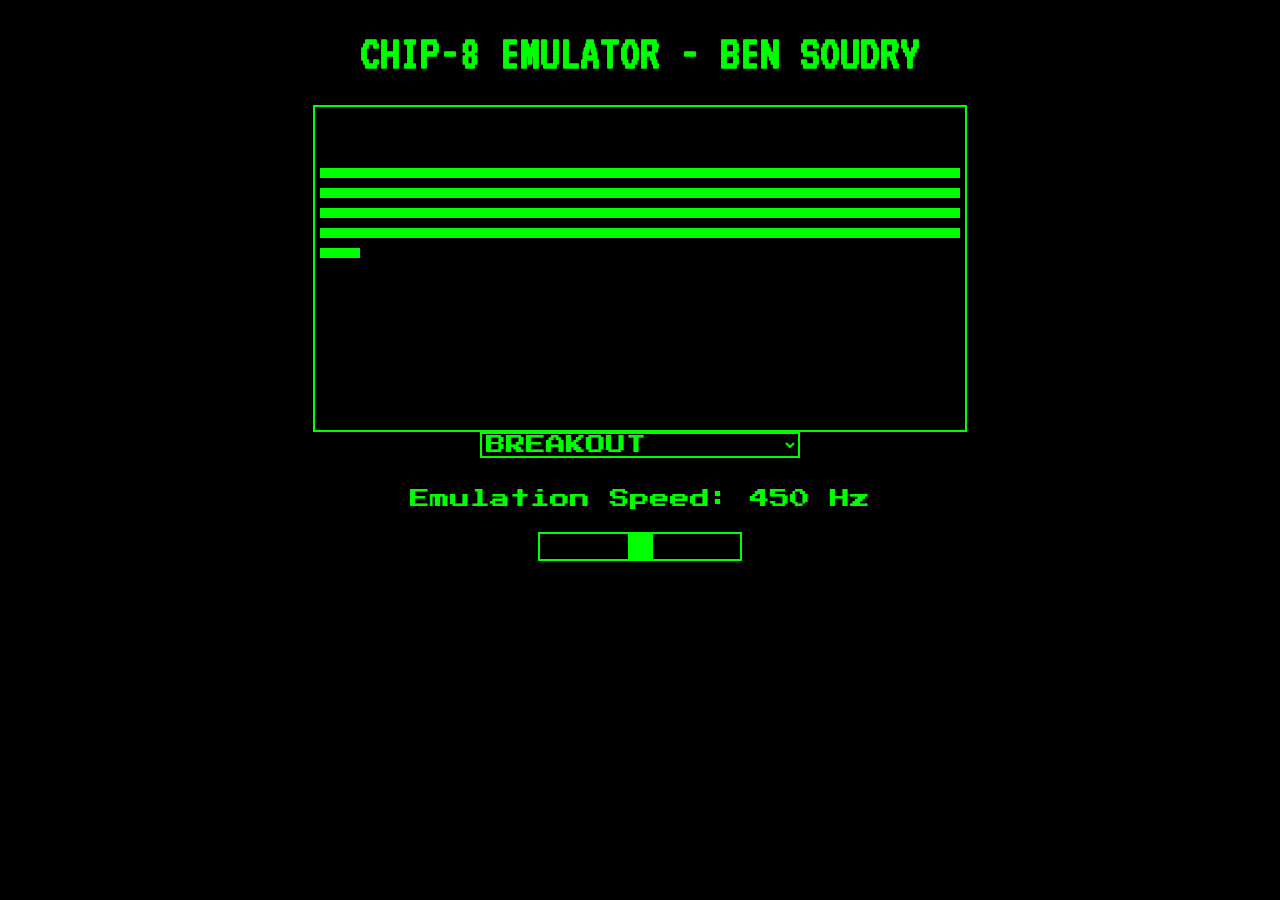
<file: chip8-emulator/index.html>
<!doctype html>
<link href="https://fonts.googleapis.com/css?family=VT323" rel="stylesheet">

<link href="https://fonts.googleapis.com/css?family=Press+Start+2P" rel="stylesheet">

<style>
:root {
  --terminal-color: #00ff00;
}
h2 {
  font-family: 'VT323', monospace;
  font-size: 50px;
  line-height: 22px;
  color: var(--terminal-color);
  text-align: center;
}
body {
  font-family: 'Press Start 2P', cursive;
  font-size: 20px;
  line-height: 22px;
  color: var(--terminal-color);
  background-color: black;
  width: 1000px;
  text-align: center;
  margin-left:auto;
  margin-right:auto;
}
.display {
  border: 2px solid var(--terminal-color);
  width: 648px;
  padding: 1px;
  margin-bottom: 0px; 
  text-align: center;
  margin-left: auto;
  margin-right: auto; 
}
select {
  font-family: 'Press Start 2P', cursive;
  font-size: 20px;
  width: 320px;
  border: 2px solid var(--terminal-color);
  color: var(--terminal-color);
  background-color: black;
  outline: none;
  margin-bottom: 10px;
}
.slider {
  -webkit-appearance: none;
  width: 200px;
  height: 25px;
  border: 2px solid var(--terminal-color);
  background: black;
  outline: none;
  opacity: 1;
  -webkit-transition: .2s;
  transition: opacity .2s;
}

.slider:hover {
  opacity: 1;
}

.slider::-webkit-slider-thumb {
  -webkit-appearance: none;
  appearance: none;
  width: 25px;
  height: 25px;
  background: var(--terminal-color);
  cursor: pointer;
}

.slider::-moz-range-thumb {
  width: 25px;
  height: 25px;
  background: var(--terminal-color);
  cursor: pointer;
}

</style>

<html>
<body>
  <h2>CHIP-8 EMULATOR - BEN SOUDRY</h2>
    
  <div class = 'display'>
    <canvas id="Chip8 Display" width="640px" height="320px"></canvas>
  </div>
  <script src="main.js"></script>
  <script src="chip8.js"></script>

  <select id='romsDropdown'>
    <option value="roms/games/Breakout (Brix hack) [David Winter, 1997].ch8")>BREAKOUT</option>
    <option value="roms/games/Connect 4 [David Winter].ch8")>CONNECT4</option>
    <option value="roms/games/Missile [David Winter].ch8">MISSILE</option>
    <option value="roms/games/Rush Hour [Hap, 2006] (alt).ch8">RUSHHOUR</option>
    <option value="roms/games/Tetris [Fran Dachille, 1991].ch8">TETRIS</option>
    <option value="roms/games/Pong (1 player).ch8">PONG</option >
    <option value="roms/games/Space Invaders [David Winter].ch8">SPACEINVADERS</option>
    <option value="roms/games/Lunar Lander (Udo Pernisz, 1979).ch8">LUNARLANDER</option>
    <option value="roms/games/UFO [Lutz V, 1992].ch8">UFO</option>
    <option value="roms/games/Submarine [Carmelo Cortez, 1978].ch8">SUBMARINE</option>
  </select>

   <div class="slidecontainer">
      <p>Emulation Speed: <span id="output"></span> Hz</p>
      <input type="range" min="10" max="80" value="45" id="slider" class="slider">
   </div>

<audio id="audio">
  <source src="beep440.wav" type="audio/wav">
  Your browser does not support the audio element.
</audio>

</body>
</html>
</file>
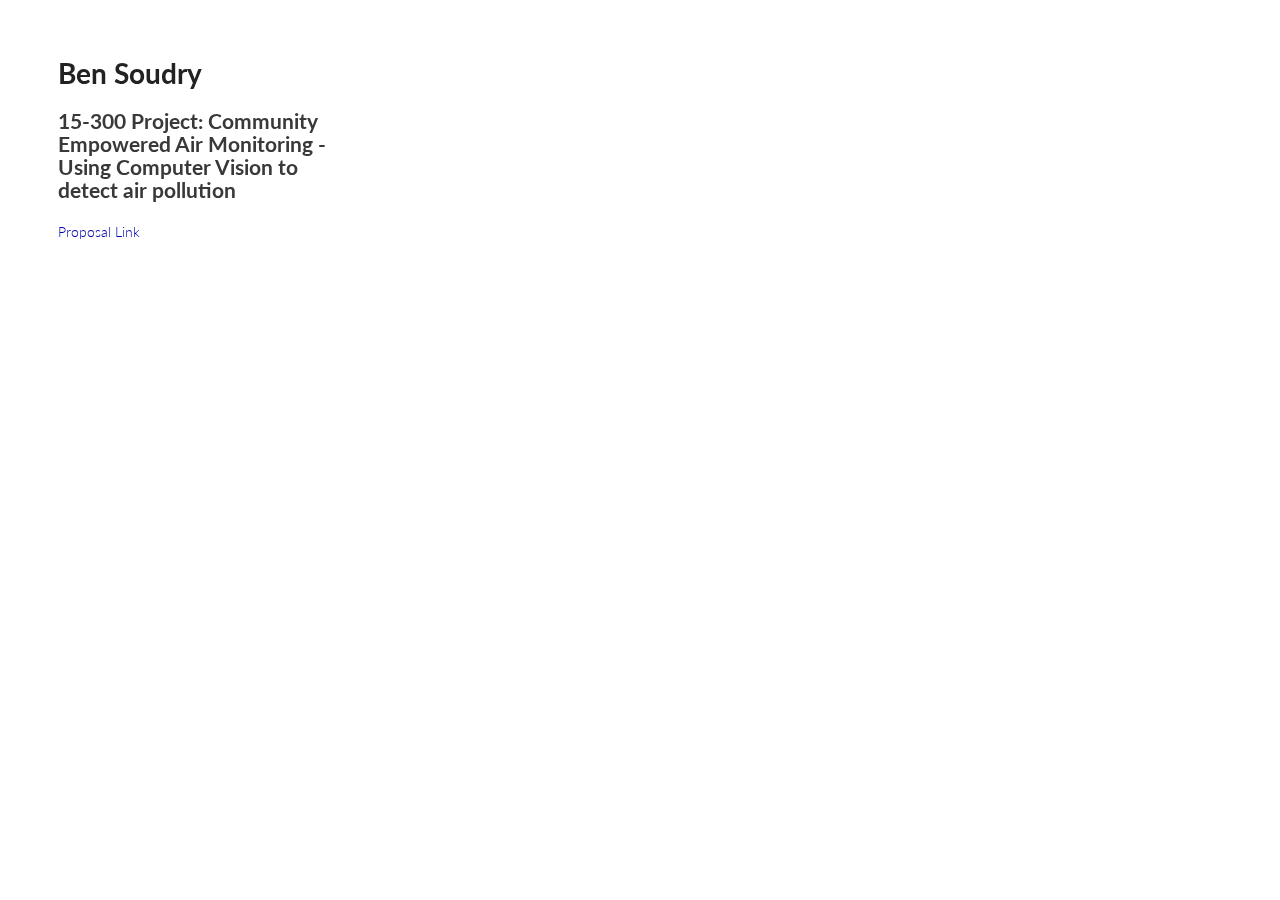
<file: airqualityresearch.html>
<!doctype html>
<html>
  <head>
    <meta charset="utf-8">
    <meta http-equiv="X-UA-Compatible" content="chrome=1">
    <title>Ben Soudry</title>

    <link rel="stylesheet" href="stylesheets/styles.css">
    <link rel="stylesheet" href="stylesheets/github-light.css">
    <meta name="viewport" content="width=device-width, initial-scale=1, user-scalable=no">
    <!--[if lt IE 9]>
    <script src="//html5shiv.googlecode.com/svn/trunk/html5.js"></script>
    <![endif]-->
  </head>
  <body>
    <div class="wrapper">
      <header>
        <h1>Ben Soudry</h1>
        <h2>15-300 Project: Community Empowered Air Monitoring - Using Computer Vision to detect air pollution</h2>
        <p>
          <a href="http://ben-soudry.github.io/template/paper.pdf">Proposal Link</a>
        </p>
      </header>
      <section>
        <h3>

<a id="Projects-Page" class="anchor" href="#Projects-Page" aria-hidden="true"><span class="octicon octicon-link"></span></a></h3>
<p></p>

    
      </section>
      <footer>
      </footer>
    </div>
    <script src="javascripts/scale.fix.js"></script>
    
  </body>
</html>
</file>
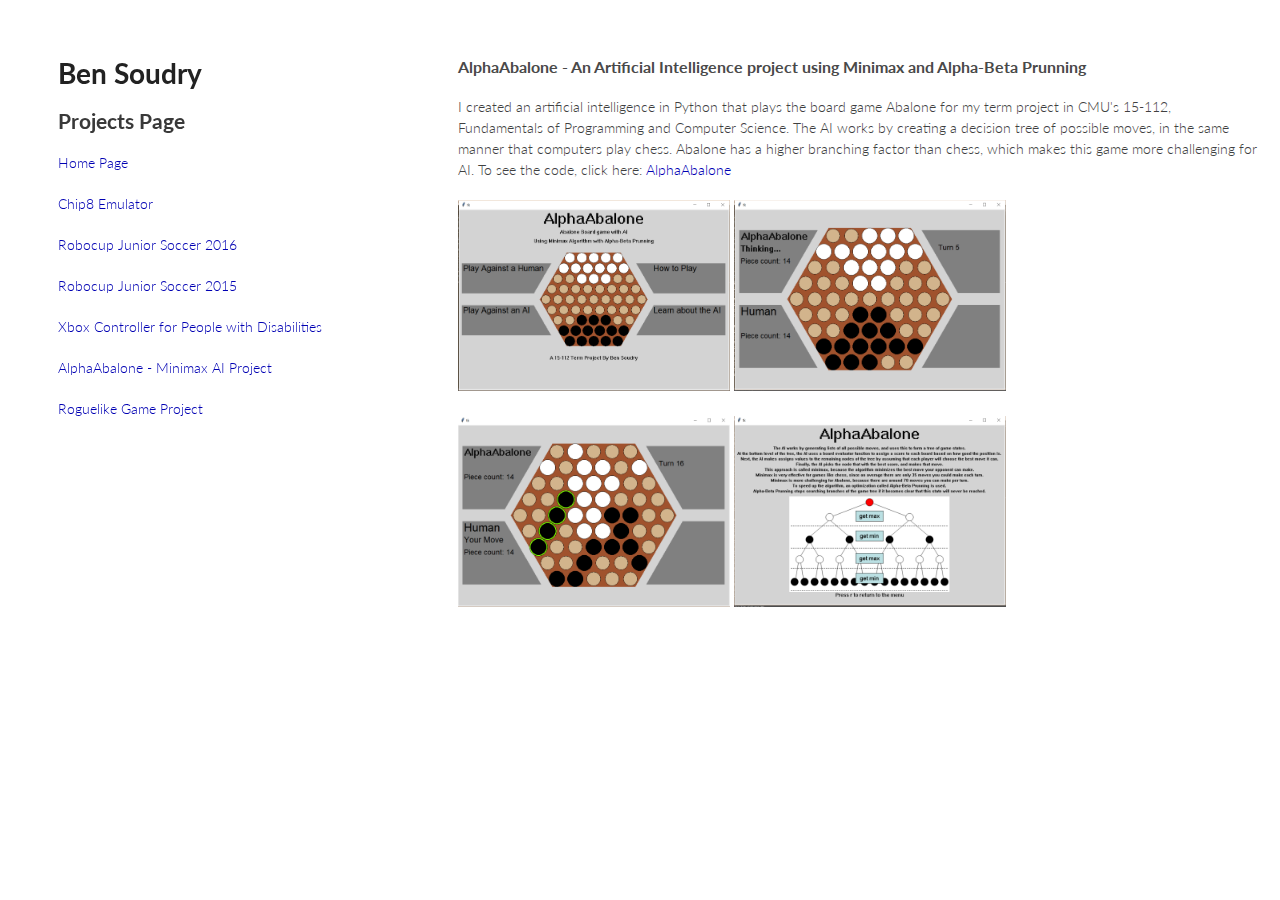
<file: alphaAbalone.html>
<!doctype html>
<html>
  <head>
    <meta charset="utf-8">
    <meta http-equiv="X-UA-Compatible" content="chrome=1">
    <title>Ben Soudry</title>

    <link rel="stylesheet" href="stylesheets/styles.css">
    <link rel="stylesheet" href="stylesheets/github-light.css">
    <meta name="viewport" content="width=device-width, initial-scale=1, user-scalable=no">
    <!--[if lt IE 9]>
    <script src="//html5shiv.googlecode.com/svn/trunk/html5.js"></script>
    <![endif]-->
  </head>
  <body link>
    <div class="wrapper">
      <header>
        <h1>Ben Soudry</h1>
        <h2>Projects Page</h2>
        <p>
          <a href="http://ben-soudry.github.io/">Home Page</a>
        </p>
        <p>
          <a href="http://ben-soudry.github.io/chip8-emulator">Chip8 Emulator</a>
        </p>
           <p>
          <a href="http://ben-soudry.github.io/robocup2016">Robocup Junior Soccer 2016</a>
        </p>
        <p>
          <a href="http://ben-soudry.github.io/robocup">Robocup Junior Soccer 2015</a>
        </p>
        <p>
          <a href="http://ben-soudry.github.io/modifiedxbox">Xbox Controller for People with Disabilities</a>
        </p>
        <p>
          <a href="http://ben-soudry.github.io/alphaAbalone">AlphaAbalone - Minimax AI Project</a>
        </p>
        <p>
          <a href="http://ben-soudry.github.io/roguelike">Roguelike Game Project</a>
        </p>
      </header>
      <section>
        <h3>

<a id="AlphaAbalone" class="anchor" href="#AlphaAbalone-Page" aria-hidden="true"><span class="octicon octicon-link"></span></a>
 AlphaAbalone - An Artificial Intelligence project using Minimax and Alpha-Beta Prunning</h3>
<p>I created an artificial intelligence in Python that plays the board game Abalone for my term project in CMU's 15-112, Fundamentals of Programming and Computer Science. The AI works by creating a decision tree of possible moves, in the same manner that computers play chess. Abalone has a higher branching factor than chess, which makes this game more challenging for AI. To see the code, click here: <a href="https://github.com/ben-soudry/AlphaAbalone">AlphaAbalone</a>
</p>

<p>
  <img src="/AlphaAbalone Images/AlphaAbalone1.PNG" alt="AlphaAbalone" style="width:272px;height:191px;">
  <img src="/AlphaAbalone Images/AlphaAbalone2.PNG" alt="AlphaAbalone" style="width:272px;height:191px;">
</p>
<p>
  <img src="/AlphaAbalone Images/AlphaAbalone3.PNG" alt="AlphaAbalone" style="width:272px;height:191px;">
  <img src="/AlphaAbalone Images/AlphaAbalone4.PNG" alt="AlphaAbalone" style="width:272px;height:191px;">
</p>

      </section>
      <footer>
      </footer>
    </div>
    <script src="javascripts/scale.fix.js"></script>
    
  </body>
</html>
</file>
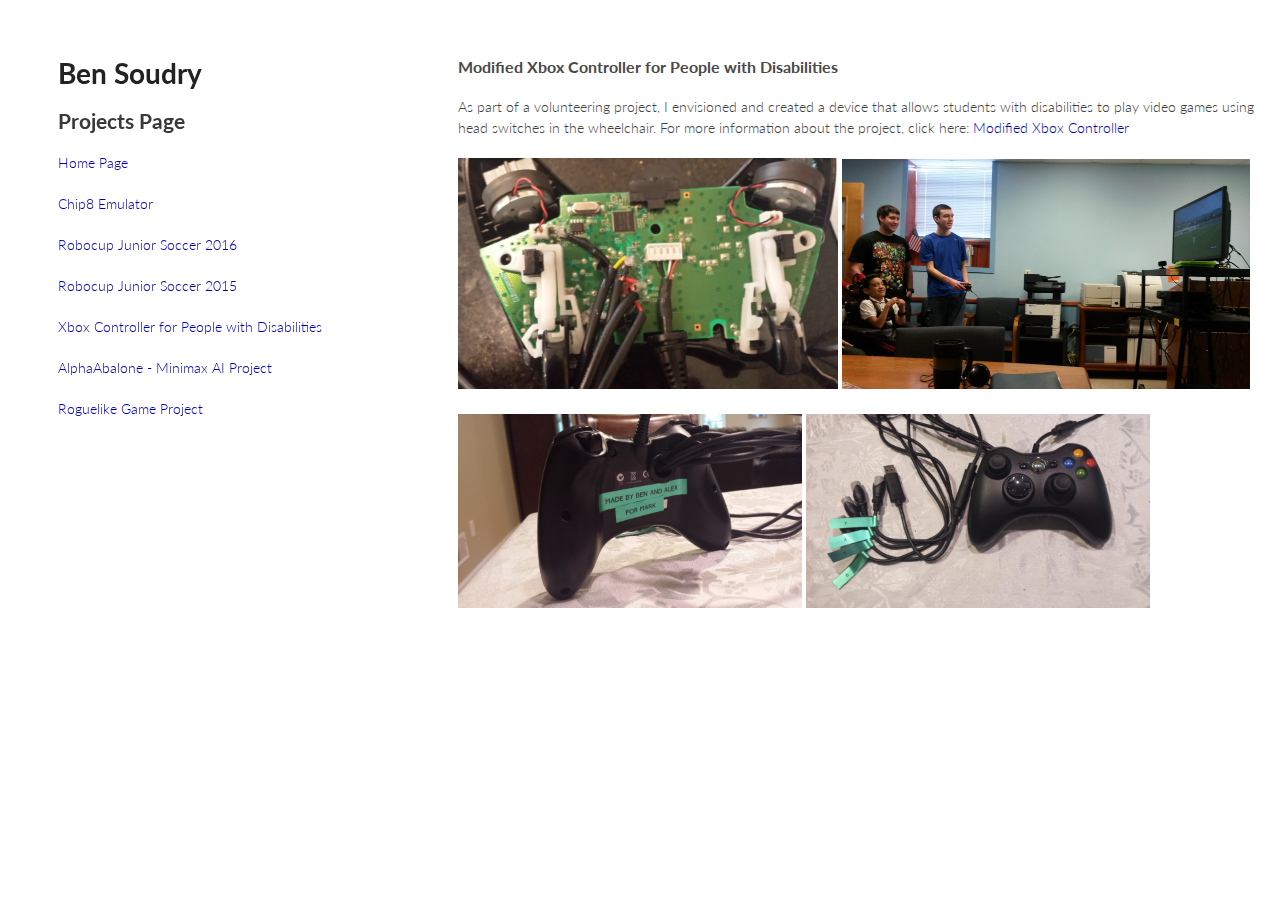
<file: modifiedxbox.html>
<!doctype html>
<html>
  <head>
    <meta charset="utf-8">
    <meta http-equiv="X-UA-Compatible" content="chrome=1">
    <title>Ben Soudry</title>

    <link rel="stylesheet" href="stylesheets/styles.css">
    <link rel="stylesheet" href="stylesheets/github-light.css">
    <meta name="viewport" content="width=device-width, initial-scale=1, user-scalable=no">
    <!--[if lt IE 9]>
    <script src="//html5shiv.googlecode.com/svn/trunk/html5.js"></script>
    <![endif]-->
  </head>
  <body link>
    <div class="wrapper">
      <header>
        <h1>Ben Soudry</h1>
        <h2>Projects Page</h2>
        <p>
          <a href="http://ben-soudry.github.io/">Home Page</a>
        </p>
        <p>
          <a href="http://ben-soudry.github.io/chip8-emulator">Chip8 Emulator</a>
        </p>
        <p>
          <a href="http://ben-soudry.github.io/robocup2016">Robocup Junior Soccer 2016</a>
        </p>
        <p>
          <a href="http://ben-soudry.github.io/robocup">Robocup Junior Soccer 2015</a>
        </p>
        <p>
          <a href="http://ben-soudry.github.io/modifiedxbox">Xbox Controller for People with Disabilities</a>
        </p>
        <p>
          <a href="http://ben-soudry.github.io/alphaAbalone">AlphaAbalone - Minimax AI Project</a>
        </p>
        <p>
          <a href="http://ben-soudry.github.io/roguelike">Roguelike Game Project</a>
        </p>
      </header>
      <section>
        <h3>

<a id="Modified-Xbox-Controller" class="anchor" href="#Robocup-Page" aria-hidden="true"><span class="octicon octicon-link"></span></a>
 Modified Xbox Controller for People with Disabilities</h3>
<p>As part of a volunteering project, I envisioned and created a device that allows students with disabilities to play video games using head switches in the wheelchair. For more information about the project, click here: <a href="http://horizonschoolsnj.org/volunteers-adapt-video-games-for-horizon-student/">Modified Xbox Controller</a>
</p>
<p>
  <img src="/Modified Controller Images/ModifiedController1.jpg" alt="Modified Controller" style="width:380px;height:231px;">
  <img src="/Modified Controller Images/ModifiedController2.jpg" alt="Modified Controller" style="width:408px;height:230px;">
</p>
<p>
  <img src="/Modified Controller Images/ModifiedController3.jpg" alt="Modified Controller" style="width:344px;height:194px;">
  <img src="/Modified Controller Images/ModifiedController4.jpg" alt="Modified Controller" style="width:344px;height:194px;">
</p>

      </section>
      <footer>
      </footer>
    </div>
    <script src="javascripts/scale.fix.js"></script>
    
  </body>
</html>
</file>
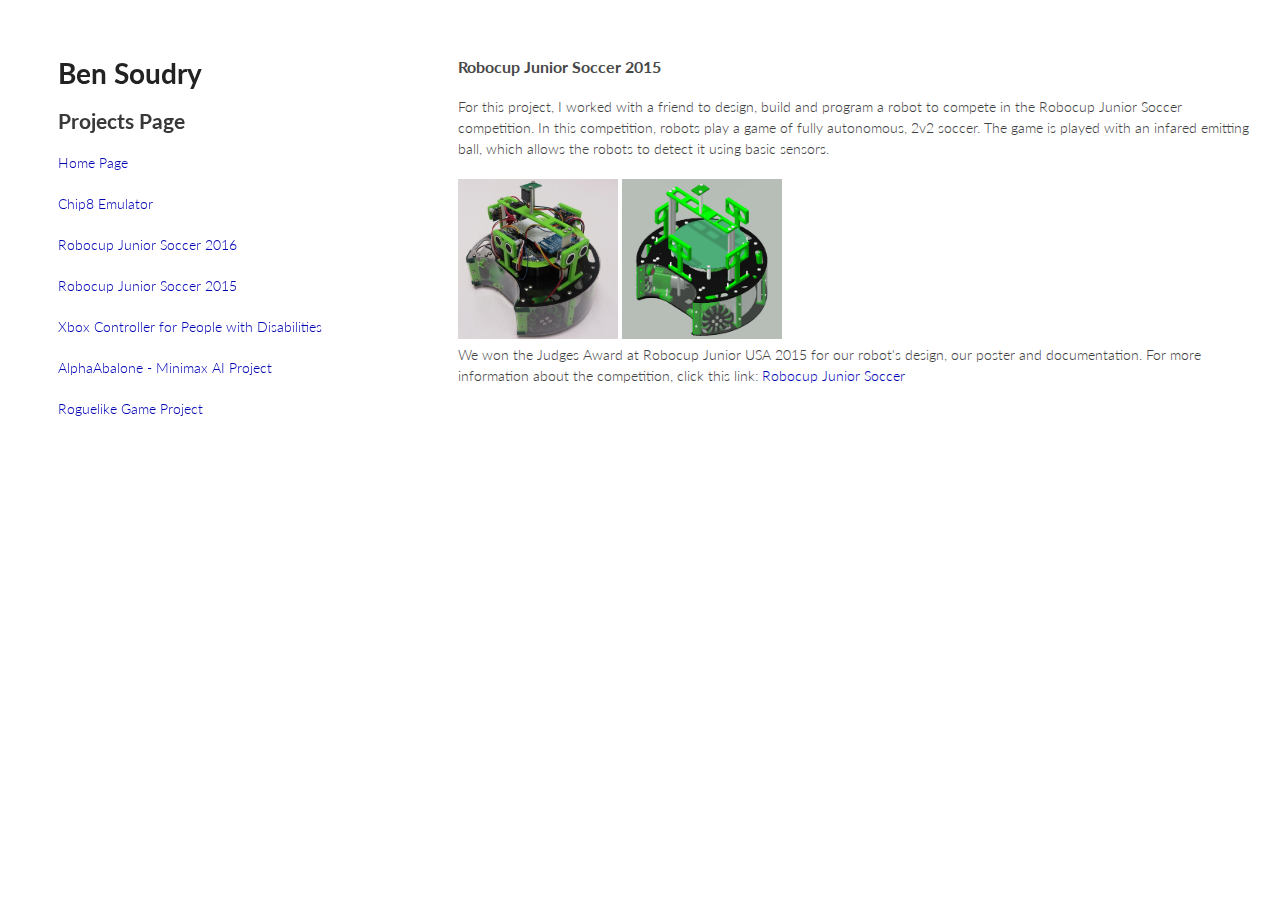
<file: robocup.html>
<!doctype html>
<html>
  <head>
    <meta charset="utf-8">
    <meta http-equiv="X-UA-Compatible" content="chrome=1">
    <title>Ben Soudry</title>

    <link rel="stylesheet" href="stylesheets/styles.css">
    <link rel="stylesheet" href="stylesheets/github-light.css">
    <meta name="viewport" content="width=device-width, initial-scale=1, user-scalable=no">
    <!--[if lt IE 9]>
    <script src="//html5shiv.googlecode.com/svn/trunk/html5.js"></script>
    <![endif]-->
  </head>
  <body link>
    <div class="wrapper">
      <header>
        <h1>Ben Soudry</h1>
        <h2>Projects Page</h2>
        <p>
          <a href="http://ben-soudry.github.io/">Home Page</a>
        </p>
        <p>
          <a href="http://ben-soudry.github.io/chip8-emulator">Chip8 Emulator</a>
        </p>
           <p>
          <a href="http://ben-soudry.github.io/robocup2016">Robocup Junior Soccer 2016</a>
        </p>
        <p>
          <a href="http://ben-soudry.github.io/robocup">Robocup Junior Soccer 2015</a>
        </p>
        <p>
          <a href="http://ben-soudry.github.io/modifiedxbox">Xbox Controller for People with Disabilities</a>
        </p>
        <p>
          <a href="http://ben-soudry.github.io/alphaAbalone">AlphaAbalone - Minimax AI Project</a>
        </p>
        <p>
          <a href="http://ben-soudry.github.io/roguelike">Roguelike Game Project</a>
        </p>
      </header>
      <section>

  <h3>
    <a id="Robocup-Junior-Soccer-2015" class="anchor" href="#Robocup-Page" aria-hidden="true"><span class="octicon octicon-link"></span></a>Robocup Junior Soccer 2015
  </h3>
<p>For this project, I worked with a friend to design, build and program a robot to compete in the Robocup Junior Soccer competition.
In this competition, robots play a game of fully autonomous, 2v2 soccer. The game is played with an infared emitting ball, which allows the robots to detect it using basic sensors.</p>
<img src="/Robocup Images/RobocupRobot1.jpg" alt="Robocup Robot" style="width:160px;height:160px;">
<img src="/Robocup Images/cad1.PNG" alt="Robocup Robot" style="width:160px;height:160px;">
<p>We won the Judges Award at Robocup Junior USA 2015 for our robot's design, our poster and documentation. For more information about the competition, click this link: <a href="http://rcj.robocup.org/soccer.html">Robocup Junior Soccer</a></p>
      </section>
      <footer>
      </footer>
    </div>
    <script src="javascripts/scale.fix.js"></script>
    
  </body>
</html>
</file>
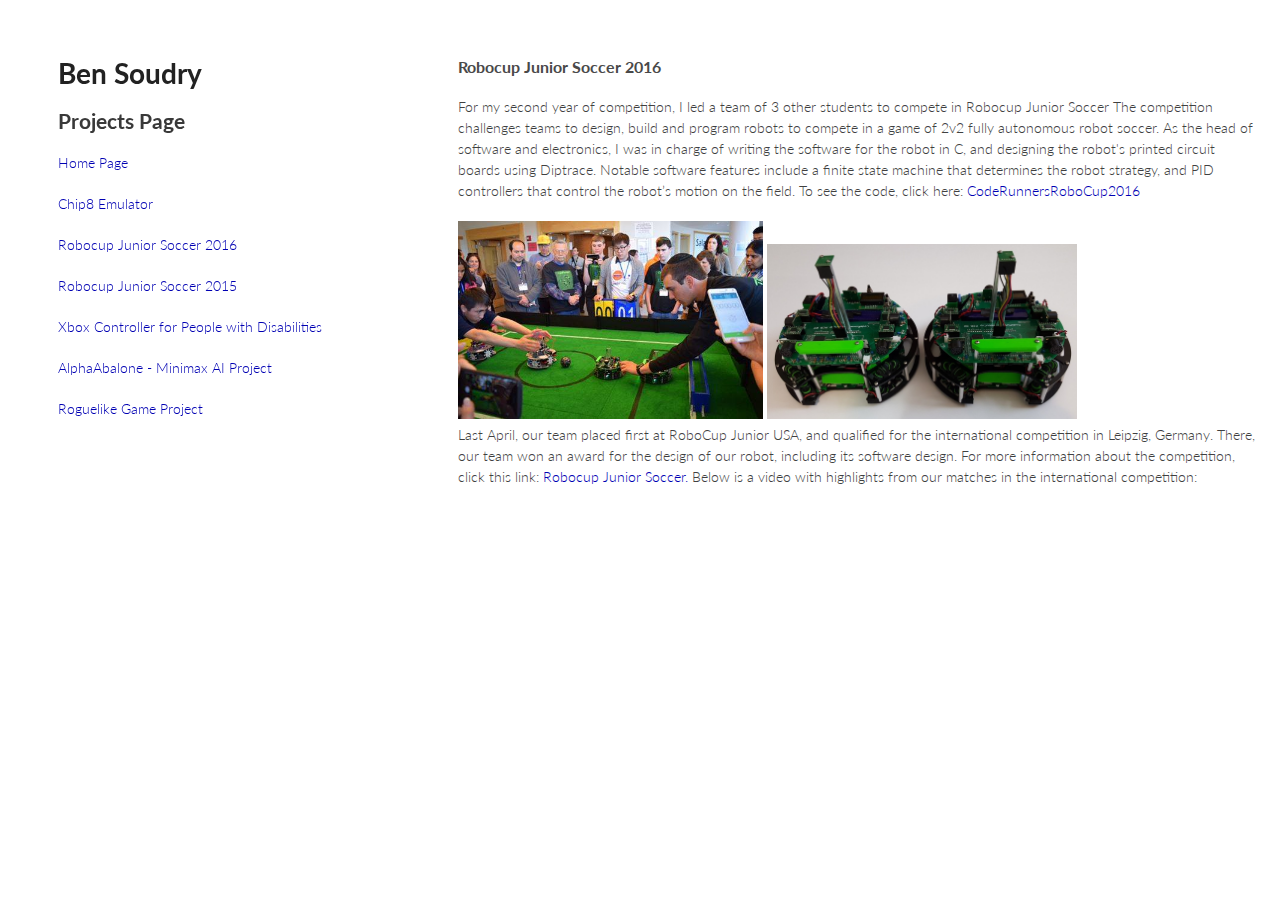
<file: robocup2016.html>
<!doctype html>
<html>
  <head>
    <meta charset="utf-8">
    <meta http-equiv="X-UA-Compatible" content="chrome=1">
    <title>Ben Soudry</title>

    <link rel="stylesheet" href="stylesheets/styles.css">
    <link rel="stylesheet" href="stylesheets/github-light.css">
    <meta name="viewport" content="width=device-width, initial-scale=1, user-scalable=no">
    <!--[if lt IE 9]>
    <script src="//html5shiv.googlecode.com/svn/trunk/html5.js"></script>
    <![endif]-->
  </head>
  <body link>
    <div class="wrapper">
      <header>
        <h1>Ben Soudry</h1>
        <h2>Projects Page</h2>
        <p>
          <a href="http://ben-soudry.github.io/">Home Page</a>
        </p>
        <p>
          <a href="http://ben-soudry.github.io/chip8-emulator">Chip8 Emulator</a>
        </p>
        <p>
          <a href="http://ben-soudry.github.io/robocup2016">Robocup Junior Soccer 2016</a>
        </p>
        <p>
          <a href="http://ben-soudry.github.io/robocup">Robocup Junior Soccer 2015</a>
        </p>
        <p>
          <a href="http://ben-soudry.github.io/modifiedxbox">Xbox Controller for People with Disabilities</a>
        </p>
        <p>
          <a href="http://ben-soudry.github.io/alphaAbalone">AlphaAbalone - Minimax AI Project</a>
        </p>
        <p>
          <a href="http://ben-soudry.github.io/roguelike">Roguelike Game Project</a>
        </p>
      </header>
      <section>

  <h3>
    <a id="Robocup-Junior-Soccer-2015" class="anchor" href="#Robocup-Page" aria-hidden="true"><span class="octicon octicon-link"></span></a>Robocup Junior Soccer 2016
  </h3>
<p>For my second year of competition, I led a team of 3 other students to compete in Robocup Junior Soccer

The competition challenges teams to design, build and program robots to compete in a game of 2v2 fully autonomous robot soccer. As the head of software and electronics, I was in charge of writing the software for the robot in C, and designing the robot's printed circuit boards using Diptrace. Notable software features include a finite state machine that determines the robot strategy, and PID controllers that control the robot’s motion on the field. To see the code, click here: <a href="https://github.com/ben-soudry/CodeRunnersRoboCup2016">CodeRunnersRoboCup2016</a></p>

<img src="/Robocup Images/RoboCup2016USA.jpg" alt="Robocup competition" style="width:305px;height:198px;">
<img src="/Robocup Images/Robots2016.jpg" alt="Robocup Robot" style="width:310px;height: 175px;">

<p>Last April, our team placed first at RoboCup Junior USA, and qualified for the international competition in Leipzig, Germany. There, our team won an award for the design of our robot, including its software design. For more information about the competition, click this link: <a href="http://rcj.robocup.org/soccer.html">Robocup Junior Soccer. </a>Below is a video with highlights from our matches in the international competition: <iframe width="560" height="315" src="https://www.youtube.com/embed/_5A1j_R5M4E?ecver=1" frameborder="0" allowfullscreen></iframe></p>


      </section>
      <footer>
      </footer>
    </div>
    <script src="javascripts/scale.fix.js"></script>
    
  </body>
</html>
</file>
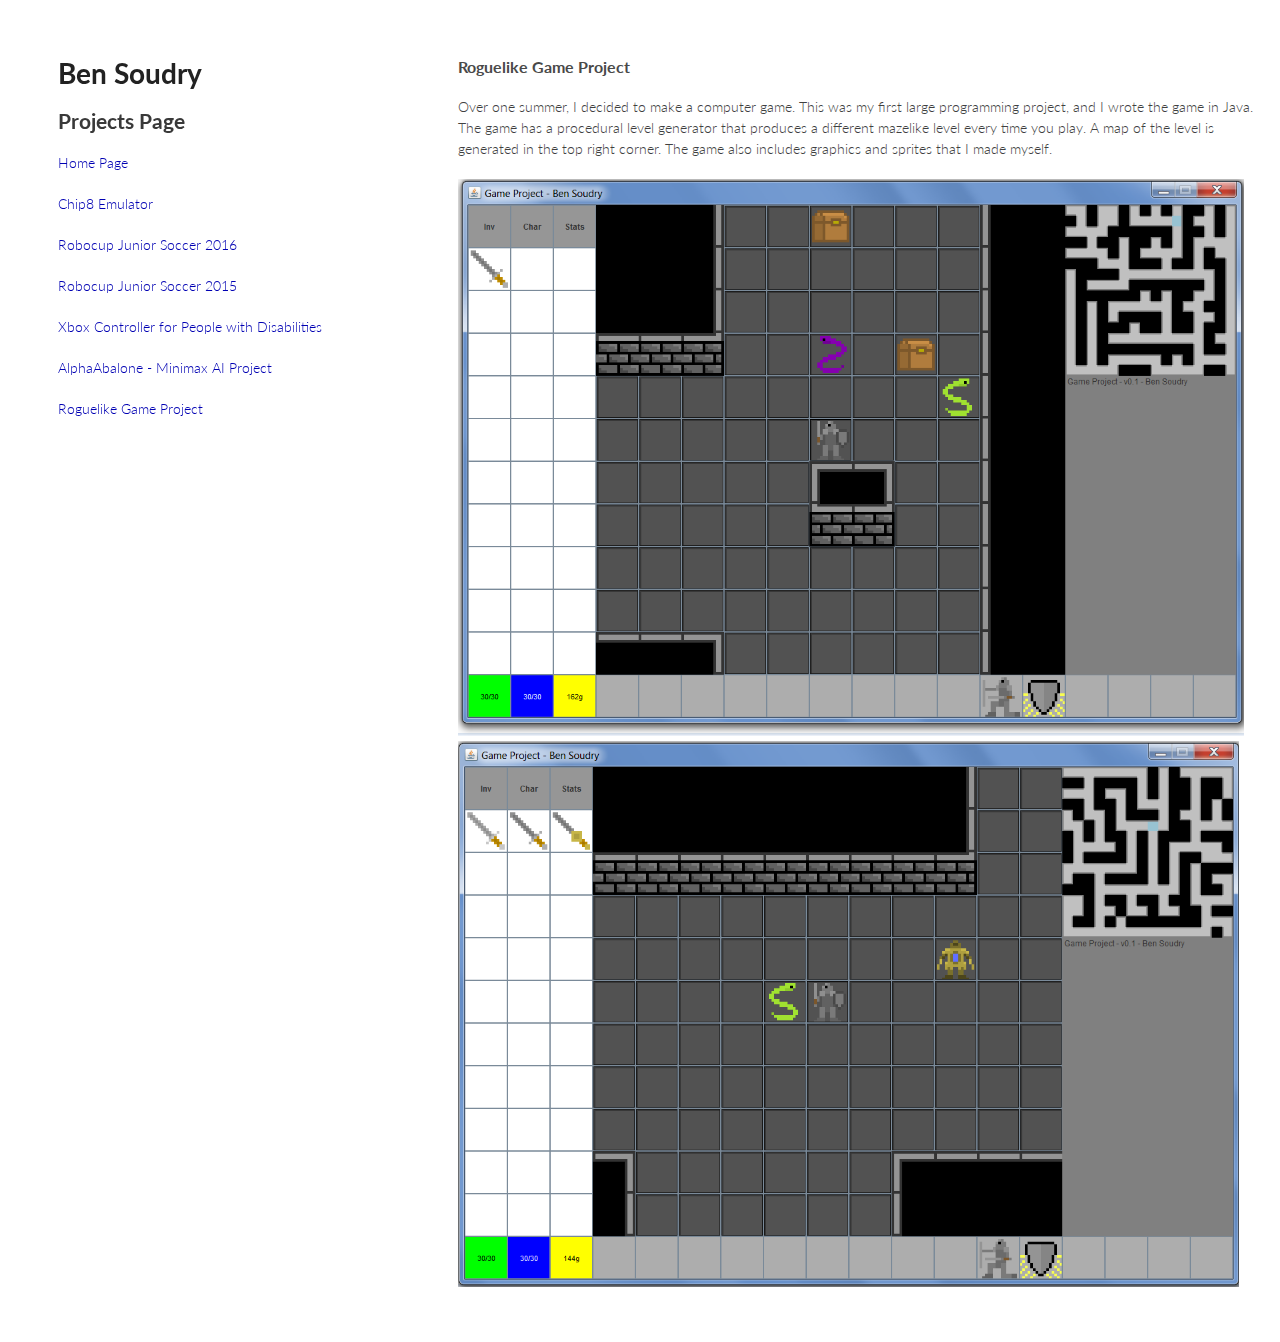
<file: roguelike.html>
<!doctype html>
<html>
  <head>
    <meta charset="utf-8">
    <meta http-equiv="X-UA-Compatible" content="chrome=1">
    <title>Ben Soudry</title>

    <link rel="stylesheet" href="stylesheets/styles.css">
    <link rel="stylesheet" href="stylesheets/github-light.css">
    <meta name="viewport" content="width=device-width, initial-scale=1, user-scalable=no">
    <!--[if lt IE 9]>
    <script src="//html5shiv.googlecode.com/svn/trunk/html5.js"></script>
    <![endif]-->
  </head>
  <body link>
    <div class="wrapper">
      <header>
        <h1>Ben Soudry</h1>
        <h2>Projects Page</h2>
        <p>
          <a href="http://ben-soudry.github.io/">Home Page</a>
        </p>
        <p>
          <a href="http://ben-soudry.github.io/chip8-emulator">Chip8 Emulator</a>
        </p>
           <p>
          <a href="http://ben-soudry.github.io/robocup2016">Robocup Junior Soccer 2016</a>
        </p>
        <p>
          <a href="http://ben-soudry.github.io/robocup">Robocup Junior Soccer 2015</a>
        </p>
        <p>
          <a href="http://ben-soudry.github.io/modifiedxbox">Xbox Controller for People with Disabilities</a>
        </p>
        <p>
          <a href="http://ben-soudry.github.io/alphaAbalone">AlphaAbalone - Minimax AI Project</a>
        </p>
        <p>
          <a href="http://ben-soudry.github.io/roguelike">Roguelike Game Project</a>
        </p>
      </header>
      <section>
        <h3>

<a id="Roguelike Game Project" class="anchor" href="#Roguelike-Game-Project" aria-hidden="true"><span class="octicon octicon-link"></span></a>Roguelike Game Project</h3>
<p>Over one summer, I decided to make a computer game. This was my first large programming project, and I wrote the game in Java. 
The game has a procedural level generator that produces a different mazelike level every time you play. A map of the level is generated in the top right corner. The game also includes graphics and sprites that I made myself. </p>
   <div style="float: left">
      <img src="/Roguelike Images/RoguelikeProject2.PNG" alt="Roguelike Game" style="width:786px;height:557px;">
   </div>
   <div style="float: left">
      <img src="/Roguelike Images/RoguelikeProject3.PNG" alt="Roguelike Game" style="width:781px;height:546px;">
   </div>
      </section>
      <footer>
      </footer>
    </div>
    <script src="javascripts/scale.fix.js"></script>
    
  </body>
</html>
</file>
<file: stylesheets/styles.css>
@import url(https://fonts.googleapis.com/css?family=Lato:300italic,700italic,300,700);

body {
  padding:50px;
  font:14px/1.5 Lato, "Helvetica Neue", Helvetica, Arial, sans-serif;
  color:#404040;
  font-weight:300;
}

h1, h2, h3, h4, h5, h6 {
  color:#222;
  margin:0 0 20px;
}

p, ul, ol, table, pre, dl {
  margin:0 0 20px;
}

h1, h2, h3 {
  line-height:1.1;
}

h1 {
  font-size:28px;
}

h2 {
  color:#393939;
}

h3, h4, h5, h6 {
  color:#494949;
}

a {
  color:#0000b3; <!--Was #297aa3-->
  font-weight:400;
  text-decoration:none;
}

a small {
  font-size:11px;
  color:#777;
  margin-top:-0.6em;
  display:block;
}

.wrapper {
  width:1200px;
  margin:0 auto;
}

blockquote {
  border-left:1px solid #e5e5e5;
  margin:0;
  padding:0 0 0 20px;
  font-style:italic;
}

code, pre {
  font-family:Monaco, Bitstream Vera Sans Mono, Lucida Console, Terminal;
  color:#333;
  font-size:12px;
}

pre {
  padding:8px 15px;
  background: #f8f8f8;
  border-radius:5px;
  border:1px solid #e5e5e5;
  overflow-x: auto;
}

table {
  width:100%;
  border-collapse:collapse;
}

th, td {
  text-align:left;
  padding:5px 10px;
  border-bottom:1px solid #e5e5e5;
}

dt {
  color:#444;
  font-weight:700;
}

th {
  color:#444;
}

img {
  max-width:100%;
}

header {
  width:270px;
  float:left;
  position:fixed;
}

header ul {
  list-style:none;
  height:40px;

  padding:0;

  background: #eee;
  background: -moz-linear-gradient(top, #f8f8f8 0%, #dddddd 100%);
  background: -webkit-gradient(linear, left top, left bottom, color-stop(0%,#f8f8f8), color-stop(100%,#dddddd));
  background: -webkit-linear-gradient(top, #f8f8f8 0%,#dddddd 100%);
  background: -o-linear-gradient(top, #f8f8f8 0%,#dddddd 100%);
  background: -ms-linear-gradient(top, #f8f8f8 0%,#dddddd 100%);
  background: linear-gradient(top, #f8f8f8 0%,#dddddd 100%);

  border-radius:5px;
  border:1px solid #d2d2d2;
  box-shadow:inset #fff 0 1px 0, inset rgba(0,0,0,0.03) 0 -1px 0;
  width:270px;
}

header li {
  width:89px;
  float:left;
  border-right:1px solid #d2d2d2;
  height:40px;
}

header ul a {
  line-height:1;
  font-size:11px;
  color:#999;
  display:block;
  text-align:center;
  padding-top:6px;
  height:40px;
}

strong {
  color:#222;
  font-weight:700;
}

header ul li + li {
  width:88px;
  border-left:1px solid #fff;
}

header ul li + li + li {
  border-right:none;
  width:89px;
}

header ul a strong {
  font-size:14px;
  display:block;
  color:#222;
}

section {
  width:800px;
  float:right;
  padding-bottom:50px;
}

small {
  font-size:11px;
}

hr {
  border:0;
  background:#e5e5e5;
  height:1px;
  margin:0 0 20px;
}

footer {
  width:270px;
  float:left;
  position:fixed;
  bottom:50px;
}

@media print, screen and (max-width: 960px) {

  div.wrapper {
    width:auto;
    margin:0;
  }

  header, section, footer {
    float:none;
    position:static;
    width:auto;
  }

  header {
    padding-right:320px;
  }

  section {
    border:1px solid #e5e5e5;
    border-width:1px 0;
    padding:20px 0;
    margin:0 0 20px;
  }

  header a small {
    display:inline;
  }

  header ul {
    position:absolute;
    right:50px;
    top:52px;
  }
}

@media print, screen and (max-width: 720px) {
  body {
    word-wrap:break-word;
  }

  header {
    padding:0;
  }

  header ul, header p.view {
    position:static;
  }

  pre, code {
    word-wrap:normal;
  }
}

@media print, screen and (max-width: 480px) {
  body {
    padding:15px;
  }

  header ul {
    display:none;
  }
}

@media print {
  body {
    padding:0.4in;
    font-size:12pt;
    color:#444;
  }
}
</file>
<file: stylesheets/github-light.css>
/*
   Copyright 2014 GitHub Inc.

   Licensed under the Apache License, Version 2.0 (the "License");
   you may not use this file except in compliance with the License.
   You may obtain a copy of the License at

       http://www.apache.org/licenses/LICENSE-2.0

   Unless required by applicable law or agreed to in writing, software
   distributed under the License is distributed on an "AS IS" BASIS,
   WITHOUT WARRANTIES OR CONDITIONS OF ANY KIND, either express or implied.
   See the License for the specific language governing permissions and
   limitations under the License.

*/

.pl-c /* comment */ {
  color: #969896;
}

.pl-c1      /* constant, markup.raw, meta.diff.header, meta.module-reference, meta.property-name, support, support.constant, support.variable, variable.other.constant */,
.pl-s .pl-v /* string variable */ {
  color: #0086b3;
}

.pl-e  /* entity */,
.pl-en /* entity.name */ {
  color: #795da3;
}

.pl-s .pl-s1 /* string source */,
.pl-smi      /* storage.modifier.import, storage.modifier.package, storage.type.java, variable.other, variable.parameter.function */ {
  color: #333;
}

.pl-ent /* entity.name.tag */ {
  color: #63a35c;
}

.pl-k /* keyword, storage, storage.type */ {
  color: #a71d5d;
}

.pl-pds              /* punctuation.definition.string, string.regexp.character-class */,
.pl-s                /* string */,
.pl-s .pl-pse .pl-s1 /* string punctuation.section.embedded source */,
.pl-sr               /* string.regexp */,
.pl-sr .pl-cce       /* string.regexp constant.character.escape */,
.pl-sr .pl-sra       /* string.regexp string.regexp.arbitrary-repitition */,
.pl-sr .pl-sre       /* string.regexp source.ruby.embedded */ {
  color: #183691;
}

.pl-v /* variable */ {
  color: #ed6a43;
}

.pl-id /* invalid.deprecated */ {
  color: #b52a1d;
}

.pl-ii /* invalid.illegal */ {
  background-color: #b52a1d;
  color: #f8f8f8;
}

.pl-sr .pl-cce /* string.regexp constant.character.escape */ {
  color: #63a35c;
  font-weight: bold;
}

.pl-ml /* markup.list */ {
  color: #693a17;
}

.pl-mh        /* markup.heading */,
.pl-mh .pl-en /* markup.heading entity.name */,
.pl-ms        /* meta.separator */ {
  color: #1d3e81;
  font-weight: bold;
}

.pl-mq /* markup.quote */ {
  color: #008080;
}

.pl-mi /* markup.italic */ {
  color: #333;
  font-style: italic;
}

.pl-mb /* markup.bold */ {
  color: #333;
  font-weight: bold;
}

.pl-md /* markup.deleted, meta.diff.header.from-file */ {
  background-color: #ffecec;
  color: #bd2c00;
}

.pl-mi1 /* markup.inserted, meta.diff.header.to-file */ {
  background-color: #eaffea;
  color: #55a532;
}

.pl-mdr /* meta.diff.range */ {
  color: #795da3;
  font-weight: bold;
}

.pl-mo /* meta.output */ {
  color: #1d3e81;
}
</file>
